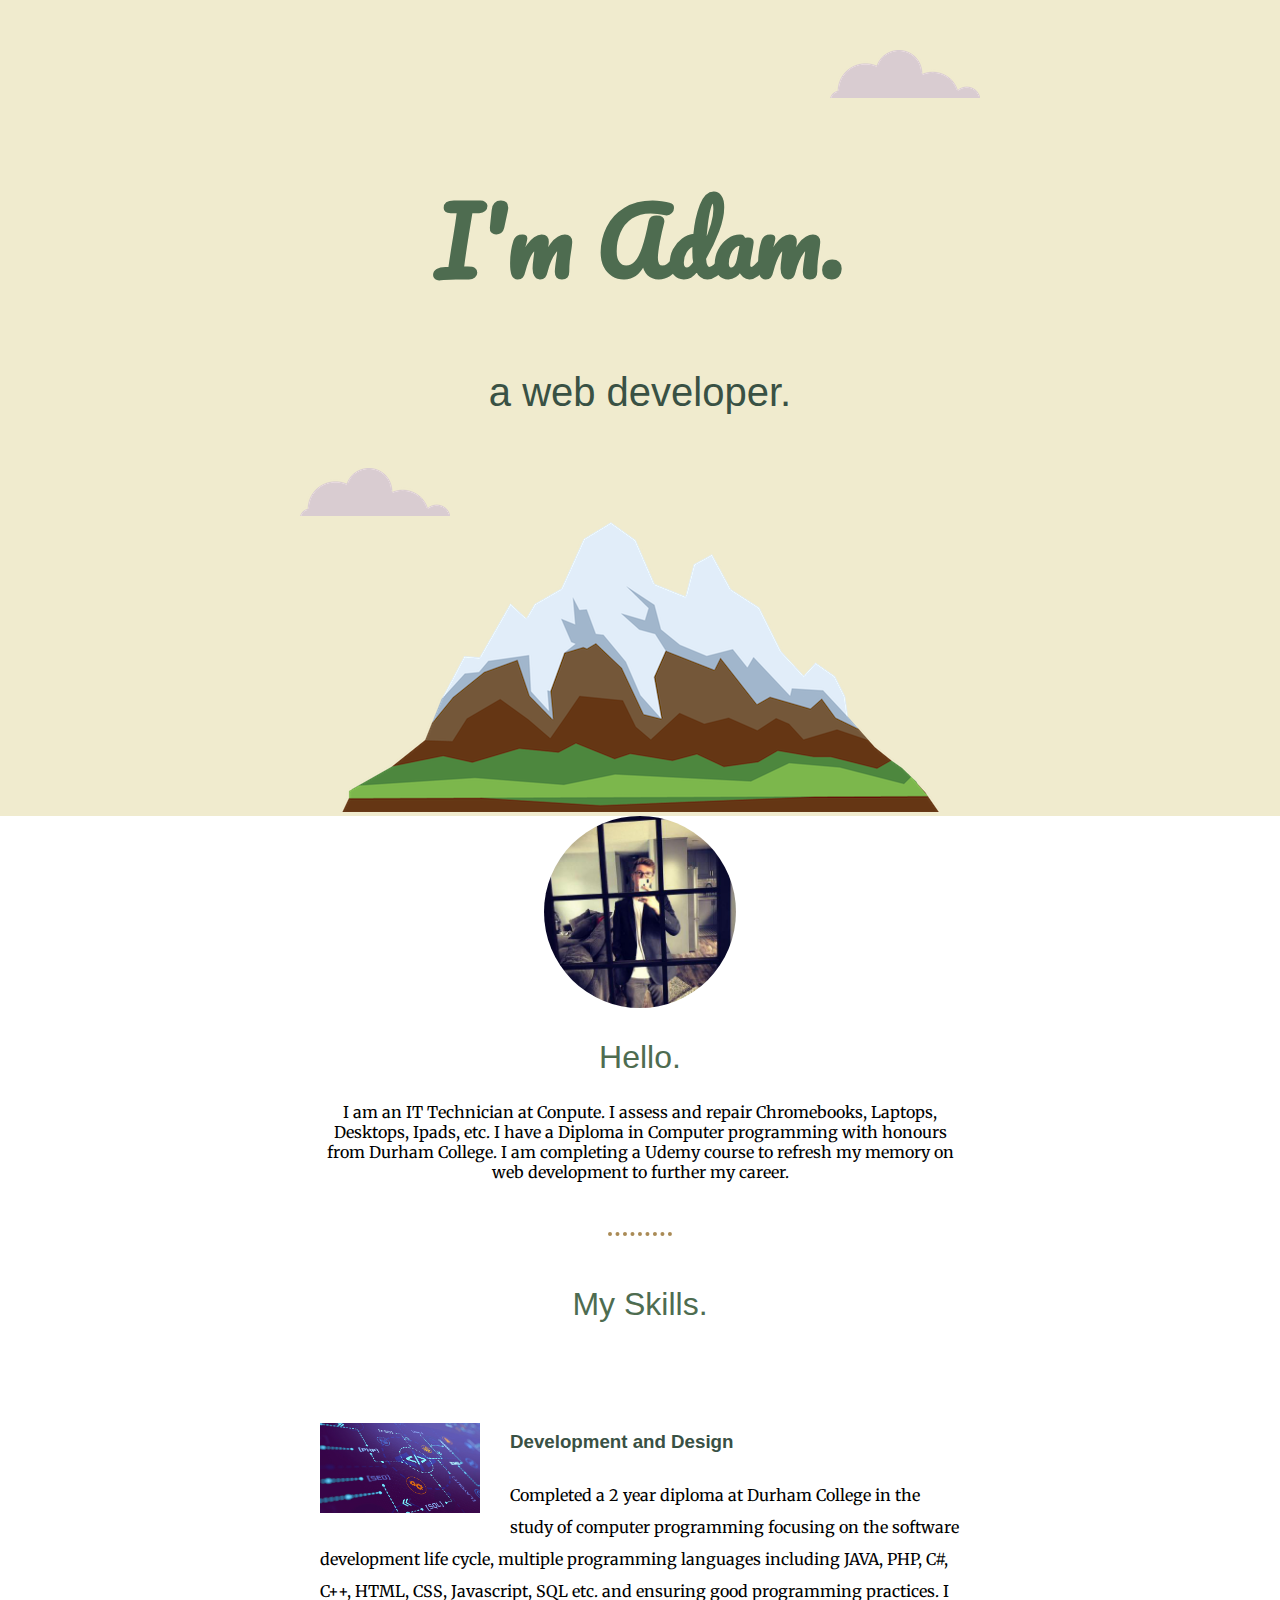
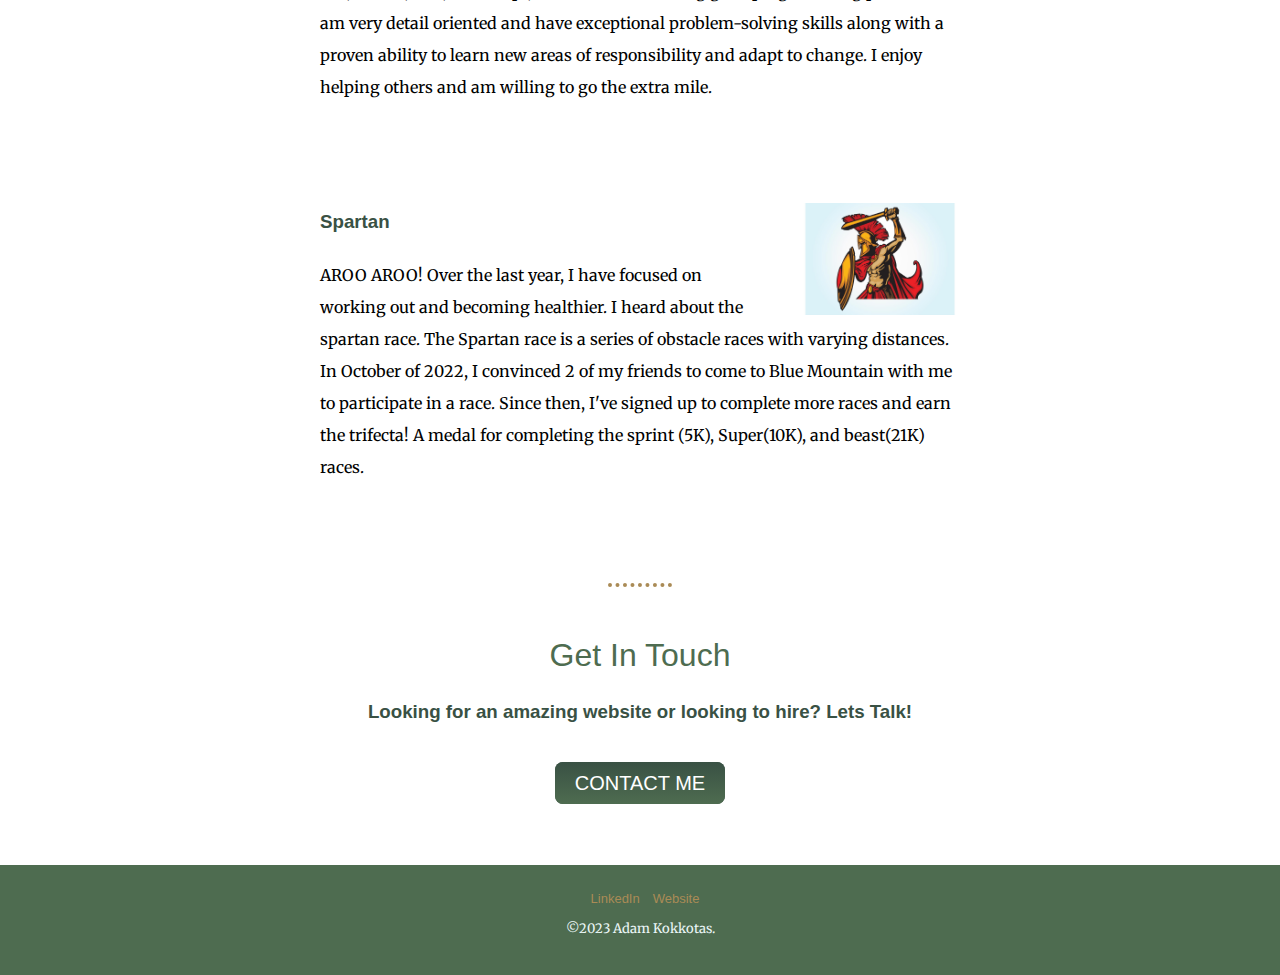
<file: index.html>
<!--Author: Adam Kokkotas-->
<!DOCTYPE html>
<html lang="en">
    <head>

        <meta charset="UTF-8">
        <meta name="viewport" content="width=device-width, initial-scale=1.0">
        <title>Adam Kokkotas</title>
        <link rel="stylesheet" href="css/styles.css">
        <link rel="icon" href="images/favicon.ico">
        <link rel="preconnect" href="https://fonts.googleapis.com">
        <link rel="preconnect" href="https://fonts.gstatic.com" crossorigin>
        <link href="https://fonts.googleapis.com/css2?family=Merriweather&family=Pacifico&family-Montserrat&display=swap" rel="stylesheet">
    
    </head>
    <body>

        <div class="top-container">
            <img class="top-cloud" src="images/cloud.png" alt="cloud">
            <h1>I'm Adam.</h1>
            <p class="webdev">a web developer.</p>
            <img class="bottom-cloud" src="images/cloud.png" alt="cloud">
            <img src="images/mountain.png" alt="mountain">            
        </div>
        
        
        <div class="middle-container">
            <div class="profile">
              <img class="profile-pic" src="images/adam.jpg" alt="Adam">
              <h2>Hello.</h2>
              <p class="intro">I am an IT Technician at Conpute. I assess and repair Chromebooks, Laptops, Desktops, Ipads, etc. I have a Diploma in 
                  Computer programming with honours from Durham College. I am completing a Udemy course to refresh my memory on web development to further 
                  my career.
              </p>
            </div>
            
            <hr>

            <div class="skills">
              <h2>My Skills.</h2>
              <div class="skill-row">
                <img class="webdev-pic" src="images/webdev.jpg" alt="webdev-pic">
                <h3>Development and Design</h3>
                <p>Completed a 2 year diploma at Durham College in the study of computer programming focusing on
                  the software development life cycle, multiple programming languages including JAVA, PHP, C#, C++, HTML, CSS, Javascript, SQL etc. 
                  and ensuring good programming practices. I am very detail oriented and have exceptional problem-solving skills along with a proven 
                  ability to learn new areas of responsibility and adapt to change. I enjoy helping others and am willing to go the extra mile.
                </p>
              </div>
              <div class="skill-row">
                <img class="webdev-pic2" src="images/spartan.jpg" alt="spartan">
                <h3>Spartan</h3>
                <p>AROO AROO! Over the last year, I have focused on working out and becoming healthier. I heard about the spartan race. The Spartan race is 
                    a series of obstacle races with varying distances. In October of 2022, I convinced 2 of my friends to come to Blue Mountain with me to 
                    participate in a race. Since then, I've signed up to complete more races and earn the trifecta! A medal for completing the sprint (5K), 
                    Super(10K), and beast(21K) races. 
                </p>
              </div>
            </div>
            
            <hr>
            
            <div class="contact-me">
              <h2>Get In Touch</h2>
              <h3>Looking for an amazing website or looking to hire? Lets Talk!</h3>
              <a class="btn" href="mailto:ckokkotas@hotmail.com">CONTACT ME</a>
            </div>
          </div>
          
          
          <div class="bottom-container">
            <a class="footer-link" href="https://www.linkedin.com/in/adam-kokkotas/">LinkedIn</a>
            <a class="footer-link" href="https://xcostak.github.io/cv/">Website</a>
            <p>©2023 Adam Kokkotas.</p>
          </div>
          
    </body>
</html>
</file>
<file: css/styles.css>
/*Author: Adam Kokkotas*/
body{
    font-family: 'Merriweather', serif;
    margin: 0;
    text-align: center;
}
h1{
    color: #4E6C50;
    font-family: 'Pacifico', cursive;
    font-size: 5.625rem;
    line-height: 2;
    margin: 50px auto 0 auto;
}
h2{
    color: #4E6C50;
    font-family: 'Montserrat', sans-serif;
    font-weight: normal;
    font-size: 2rem;
}
h3{
    color: #395144;
    font-family: 'Montserrat', sans-serif;
}
a{
    color:#AA8B56;
    font-family: 'Montserrat', sans-serif;
}
a:hover{
    color:#F0EBCE;
}
hr{
    border-style: dotted none none; 
    border-color: #AA8B56;
    border-width: 4px;
    width: 5%;       
}
.top-container{
    background-color: #F0EBCE;
    padding-top: 100px;
    position: relative;
}
.top-cloud{
    position: absolute;
    right: 300px;
    top: 50px;
}
.bottom-cloud{
    position: absolute;
    left: 300px;
    bottom: 300px;
}
.profile-pic{
    border-radius: 50%;
    width: 15%;
}
.webdev{
    color: #395144;
    font-family: 'Montserrat', sans-serif;
    font-size: 2.5em;
    font-weight: normal;
}
.skill-row{
    width: 50%;
    margin: 100px auto 100px auto;
    text-align: left;
    line-height: 2;
}
.webdev-pic{
    float: left;
    margin-right: 30px;
    width: 25%;
}
.webdev-pic2{
    float: right;
    margin-left: 30px;
    width: 25%;
}
.btn {
    background: #395144;
    background-image: -webkit-linear-gradient(top, #395144, #4E6C50);
    background-image: -moz-linear-gradient(top, #395144, #4E6C50);
    background-image: -ms-linear-gradient(top, #395144, #4E6C50);
    background-image: -o-linear-gradient(top, #395144, #4E6C50);
    background-image: linear-gradient(to bottom, #395144, #4E6C50);
    -webkit-border-radius: 8;
    -moz-border-radius: 8;
    border-radius: 8px;
    font-family: Arial;
    color: #ffffff;
    font-size: 20px;
    padding: 10px 20px 10px 20px;
    text-decoration: none;
    position: relative;
    top:30px;
}  
.btn:hover {
    background: #395144;
    background-image: -webkit-linear-gradient(top, #395144, #4E6C50);
    background-image: -moz-linear-gradient(top, #395144, #4E6C50);
    background-image: -ms-linear-gradient(top, #395144, #4E6C50);
    background-image: -o-linear-gradient(top, #395144, #4E6C50);
    background-image: linear-gradient(to bottom, #395144, #4E6C50);
    text-decoration: none;
}
.skills{
    margin: 50px auto 50px auto;
}
.profile{
    margin-bottom: 50px;
}
.contact-me{
    margin: 50px auto 100px auto;
}
.bottom-container{
    background-color:#4E6C50;
    color:#EAF6F6;
    padding:25px;
    font-size: small;
    
}
.footer-link{
    text-decoration: none;
    margin-left: 10px;
}
.intro{
    width: 50%;
    margin: auto;
}
</file>
